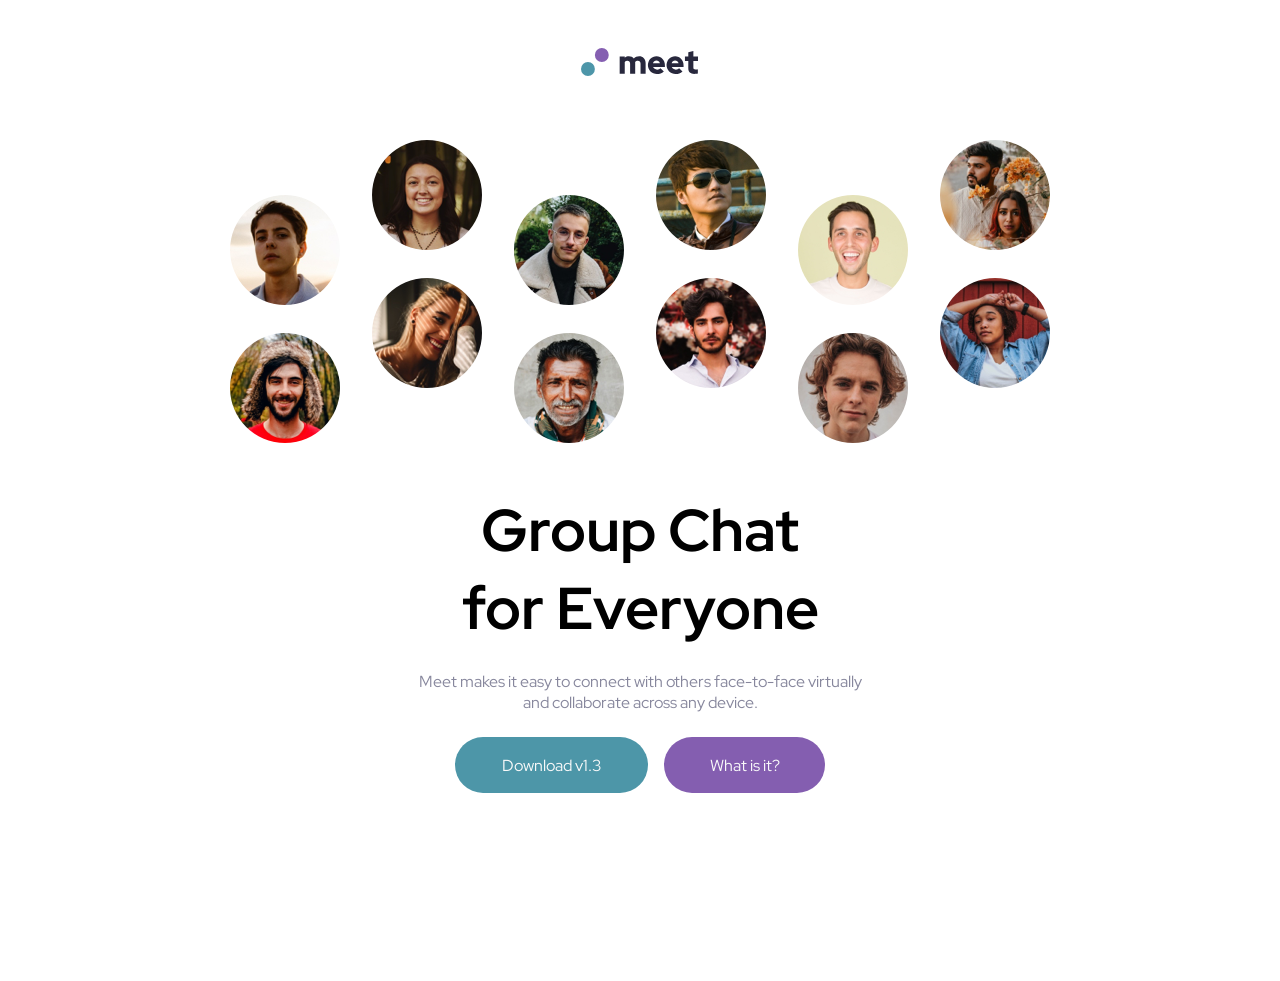
<file: starter-code/index.html>
<!doctype html>
<html lang="en">
  <head>
    <meta charset="UTF-8" />
    <meta name="viewport" content="width=device-width, initial-scale=1.0" />

    <link
      rel="icon"
      type="image/png"
      sizes="32x32"
      href="./assets/favicon-32x32.png"
    />
    <link rel="stylesheet" href="/CSS/style.css" />

    <link rel="stylesheet" href="/fonts/fonts.css" />

    <title>Frontend Mentor | Meet landing page</title>
  </head>
  <body>
    <header class="header">
      <img src="assets/logo.svg" alt="" class="header__logo" />
      <img src="assets/tablet/image-hero.png" alt="" class="header__image" />
      <article class="header__description">
        <h1 class="header__title">Group Chat for Everyone</h1>
        <p class="header__paragraph">
          Meet makes it easy to connect with others face-to-face virtually and
          collaborate across any device.
        </p>
        <div class="header__button-wrap">
          <button class="header__download-btn">Download v1.3</button
          ><button class="header__question-btn">What is it?</button>
        </div>
      </article>
    </header>
    <main></main>
    <footer class="footer__flex"></footer>
  </body>
</html>
</file>
<file: CSS/style.css>
/* TODO: 
 */

:root {
    /* COLORS */
    --cyan-600: hsl(192, 37%, 48%);
    --cyan-600-transparent: hsla(192, 37%, 48%, 0.8);
    --cyan-300: hsl(192, 90%, 77%);
    --purple-600: hsl(268, 34%, 53%);
    --purple-300: hsl(268, 100%, 86%);
    --slate-900: hsl(240, 21%, 20%);
    --slate-600: hsl(240, 10%, 57%);
    --slate-300: hsl(240, 18%, 85%);
    --white: hsl(0, 0%, 98%);

    /* FONTS */
    --header-title: clamp(2.5rem, 1.9rem + 2.25vw, 4rem);
    --fw-700: 700;
    --fs-12: 0.75rem;

    /* IMAGES */
    --fluid-images-container-width: clamp(680px, 80vw, 1120px);
    --fluid-imagescontainer-height: clamp(144px, 160px, 256px);
    --fluid-header__image-width: clamp(433px, 100vw, 820px);
    --fluid-header-image-height: clamp(160px, 28vh, 303px);
}

/* GLOBAL */
*,
*::before,
*::after {
    box-sizing: border-box;
    margin: 0;
    padding: 0;
}

body {
    font-family: 'Red Hat Display', sans-serif;
}

img,
picture,
video,
canvas,
svg {
    display: block;
    max-width: 100%;
}

input,
button,
textarea,
select {
    font: inherit;
}

p,
h1,
h2,
h3,
h4,
h5,
h6 {
    overflow-wrap: break-word;
}

p {
    text-wrap: pretty;
}

h1,
h2,
h3,
h4,
h5,
h6 {
    text-wrap: balance;
}

/* HEADER STYLES */
.header {
    /* border: 2px solid orangered; */
    display: flex;
    flex-direction: column;
    align-items: center;
    /* margin-bottom: 32px; */
    margin-bottom: 188px;
}

.header__logo {
    width: 118px;
    height: 28px;
    margin-block: 48px 64px;
}


.header__image {
    width: var(--fluid-header__image-width);
    /* height: var(--fluid-header-image-height); */
    /* width: 433px;
    height: 160px; */
    margin-bottom: 48px;
}

.header__desktop {
    display: none;
}

.header__desktop-flex {
    display: flex;
    flex-direction: row;
}

.header__description {
    display: flex;
    flex-direction: column;
    align-items: center;
    margin-inline: 32px;
    text-align: center;
    max-width: 448px;
}

.header__title {
    margin-bottom: 24px;
    font-size: var(--header-title);
}

.header__paragraph {
    margin-bottom: 24px;
    color: var(--slate-600);
}

.header__button-wrap {
    display: flex;
    flex-direction: column;
    align-items: center;
    gap: 16px;
}

/* BUTTON STYLES */

button {
    border: none;
    border-radius: 29px;
    height: 56px;
    font-weight: var(--fs-700);
}

.header__download-btn {
    width: 193px;
    color: var(--white);
    background-color: var(--cyan-600);
}

.header__question-btn {
    width: 161px;
    color: var(--white);
    background-color: var(--purple-600);
}

/* MAIN STYLES */
.main__section-number-one {
    border: 1px solid;
    width: 56px;
    height: 56px;
    margin-inline: auto;
    margin-bottom: 64px;
    border-radius: 50%;
    display: flex;
    align-items: center;
    justify-content: center;
}

.main__section-number-two {
    border: 1px solid;
    width: 56px;
    height: 56px;
    margin-inline: auto;
    border-radius: 50%;
    display: flex;
    align-items: center;
    justify-content: center;
}

.main__image-container {
    display: grid;
    grid-template-columns: 1fr 1fr;
    gap: 16px;
    margin: 64px 32px;
}

.main__image-container img {
    border-radius: 10px;
}

.main__content-wrapper {
    text-align: center;
    margin-inline: 32px;
}

.main__paragraph-header {
    text-transform: uppercase;
    color: var(--cyan-600);
    font-weight: var(--fw-700);
    font-size: var(--fs-12);
    letter-spacing: .25rem;
    margin-bottom: 16px;
}

.main__title {
    margin-bottom: 32px;
}

.main__paragraph-text {
    margin-bottom: 100px;
    color: var(--slate-600);
}

.footer__flex {
    position: relative;
    /* z-index: 1; */
    display: flex;
    flex-direction: column;
    align-items: center;
    text-align: center;
    /* margin-inline: 32px; */
    /* background-color: hsla(192, 37%, 48%, 0.8); */
    background-image: url("../starter-code/assets/mobile/image-footer.jpg");
    background-position: center;
    background-size: cover;
    background-repeat: no-repeat;
}

.footer__flex::before {
    content: "";
    position: absolute;
    inset: 0;
    background-color: var(--cyan-600-transparent);
}

.footer__wrap {
    position: relative;
    z-index: 1;
    margin-block: 64px;
    display: flex;
    flex-direction: column;
    align-items: center;
}

.footer__header {
    position: relative;
    z-index: 1;
    margin-bottom: 24px;
    color: var(--white);
}

.footer__paragraph {
    position: relative;
    z-index: 1;
    margin-bottom: 24px;
    color: var(--white);
}

.footer__button {
    position: relative;
    z-index: 1;
    /* margin-bottom: 64px; */
    background-color: var(--purple-600);
}

/* MEDIA QUERIES */
@media (min-width: 768px) {
    .main__image-container {
        display: flex;
        width: var(--fluid-images-container-width);
        height: var(--fluid-imagescontainer-height);
        margin-inline: auto;
        justify-content: center;
        gap: 32px;
    }

    .main__image-container img {
        max-width: 152px;
        max-height: 160px;
        object-fit: cover;
    }

    .main__content-wrapper {
        max-width: 511px;
        margin-inline: auto;
    }

    .header__button-wrap {
        display: flex;
        flex-direction: row;
    }
}

@media (min-width: 1440px) {
    .header__desktop {
        display: block;
    }

    .header__image {
        display: none;
    }

    .main__image-container img {
        max-width: 256px;
        max-height: 256px;
        object-fit: cover;
    }

    .footer__wrap {
        display: flex;
        flex-direction: row;
        gap: 32px;
        align-items: flex-start;
        justify-content: center;
    }
}
</file>
<file: fonts/fonts.css>
/* red-hat-display-regular - latin */
@font-face {
    font-display: swap;
    /* Check https://developer.mozilla.org/en-US/docs/Web/CSS/@font-face/font-display for other options. */
    font-family: 'Red Hat Display';
    font-style: normal;
    font-weight: 400;
    src: url('/fonts/red-hat-display-v21-latin-regular.woff2') format('woff2');
    /* Chrome 36+, Opera 23+, Firefox 39+, Safari 12+, iOS 10+ */
}

/* red-hat-display-700 - latin */
@font-face {
    font-display: swap;
    /* Check https://developer.mozilla.org/en-US/docs/Web/CSS/@font-face/font-display for other options. */
    font-family: 'Red Hat Display';
    font-style: normal;
    font-weight: 700;
    src: url('/fonts/red-hat-display-v21-latin-700.woff2') format('woff2');
    /* Chrome 36+, Opera 23+, Firefox 39+, Safari 12+, iOS 10+ */
}
</file>
